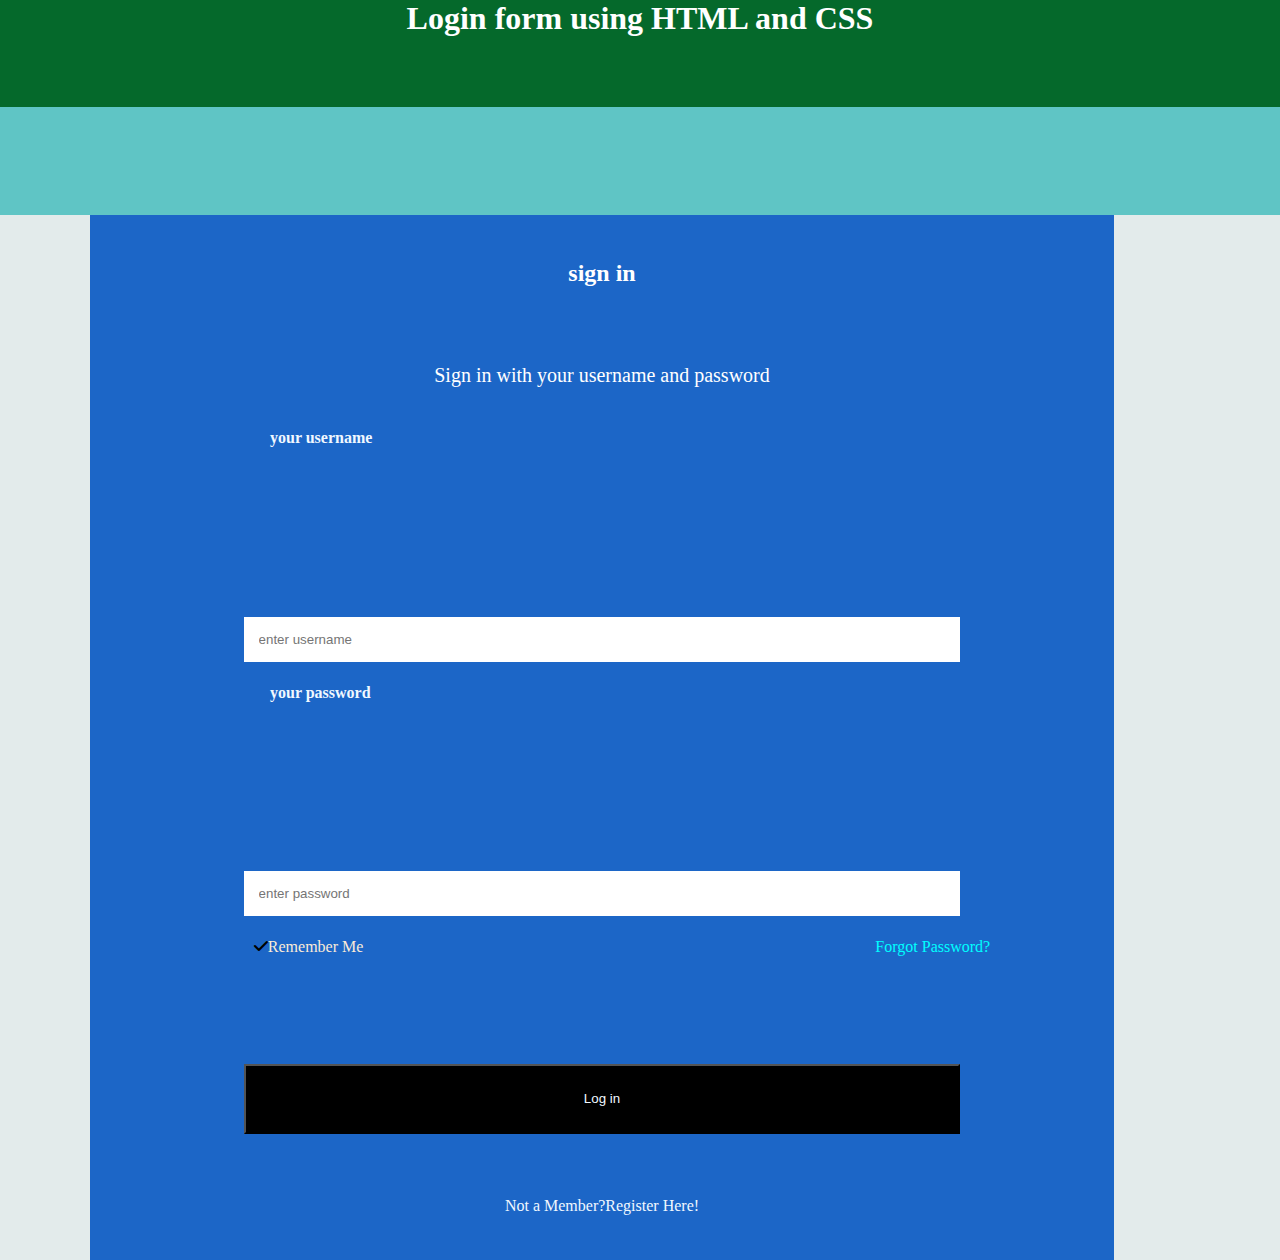
<file: index.html>
<html>
    <head>
        <title>login form</title>
    <link rel="stylesheet" href="./reviews/linkingpages.css">
    <link rel="stylesheet" href="https://cdnjs.cloudflare.com/ajax/libs/font-awesome/6.4.0/css/all.min.css



    ">
    </head>
    <body>
        <section id="container">
            <div class="Login">
            <h1>Login form using HTML and CSS</h1>
        </div> 
            <div class="empty"></div>
            <div class="sign">
                <h2>sign in </h2> </div>
                <div class="par">
                <p>Sign in with your username and password</p>
            </div>
            <div class="youruse">
                <label for="youruse"><b> your username</b></label> </div>
                <div class="entu" >
                <input type="text" placeholder="enter username" name="username" required>
            </div>
           
            <div class="yourpass">
                <label for="your password"><b>your password</b></label> </div>
                <div class="entp"> 
                <input type="password" placeholder="enter password" name="password" required></div> 
           
            <div class="rememb">
                <i class="fa fa-check" aria-hidden="true"></i>
                <p>Remember Me</p>
                <p1>Forgot Password?</p1>
            </div>
            <div class="log">
                <button>Log in</button>
                 </div>
            <div class="not">
                <p>Not a Member?Register Here!</p>
            </div>
        </div>
        <script src="./javascript/javascript.js"></script>
    </body>
</html>
</file>
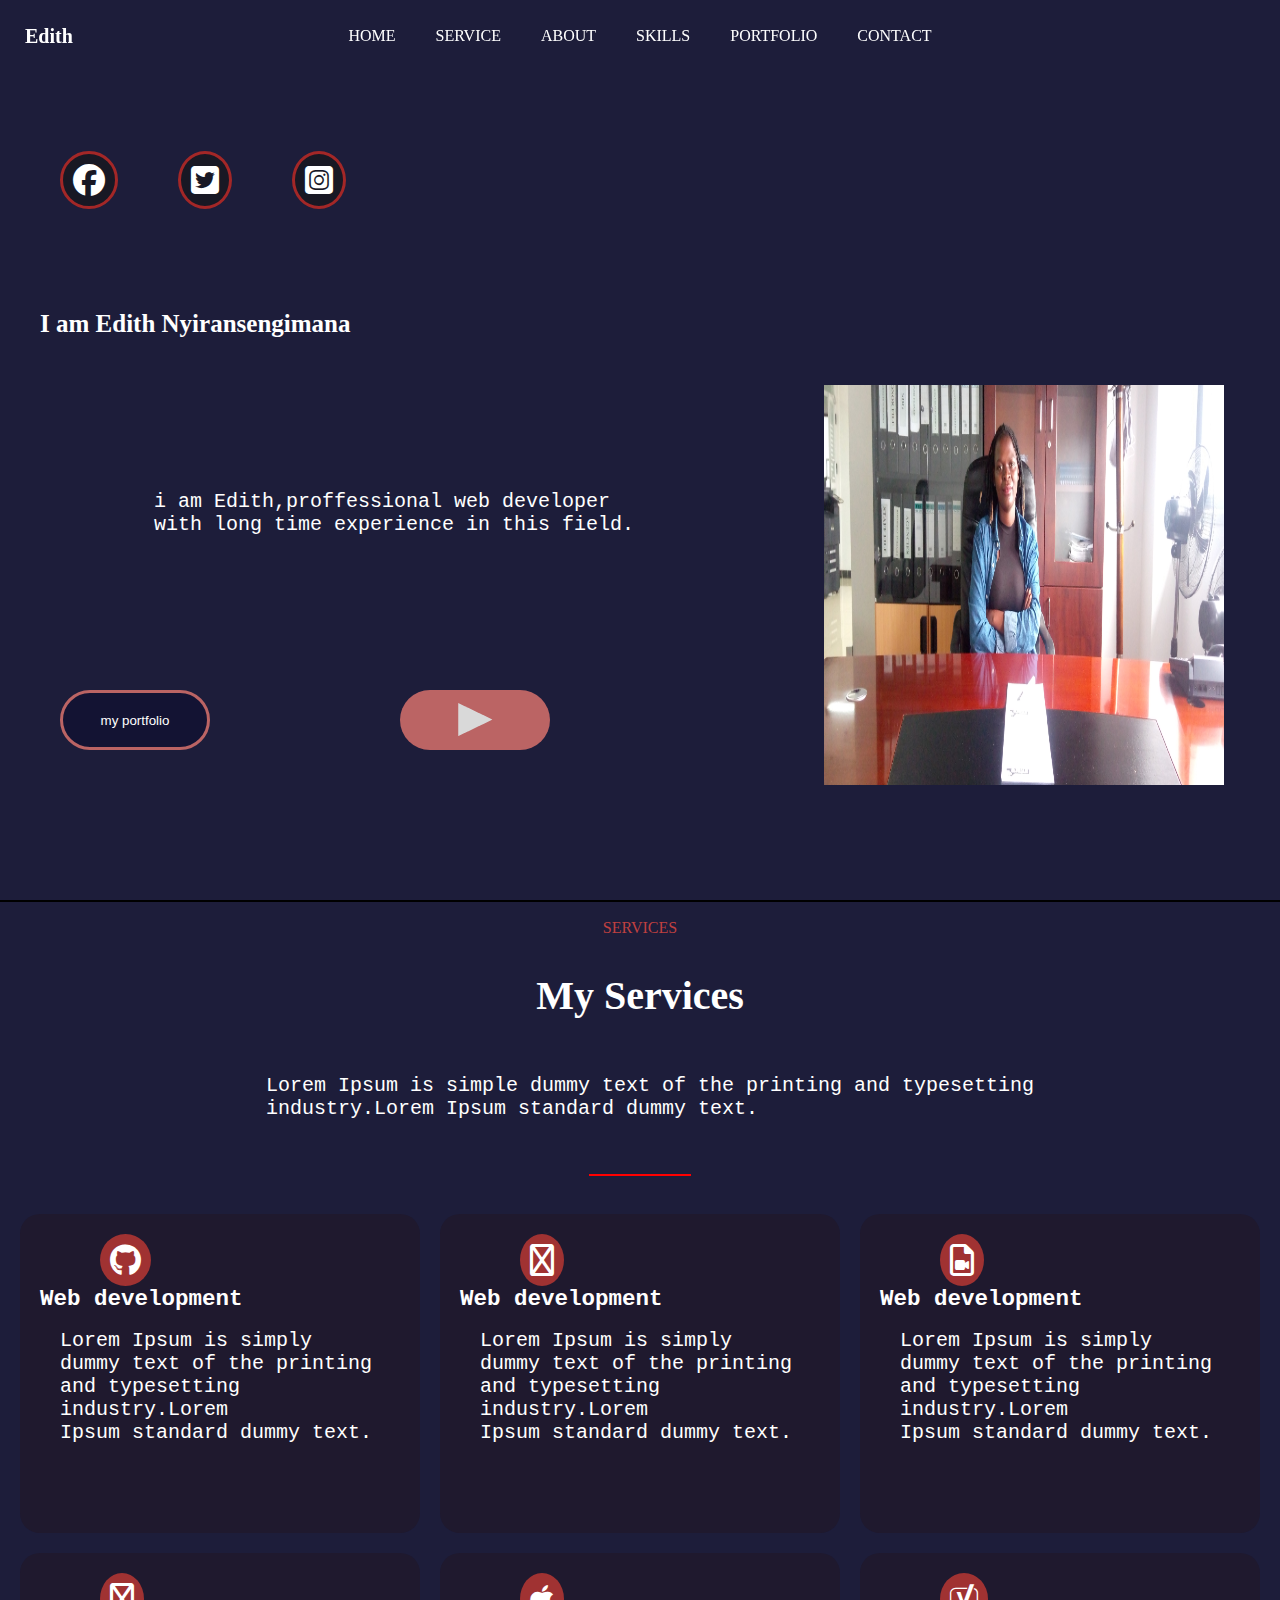
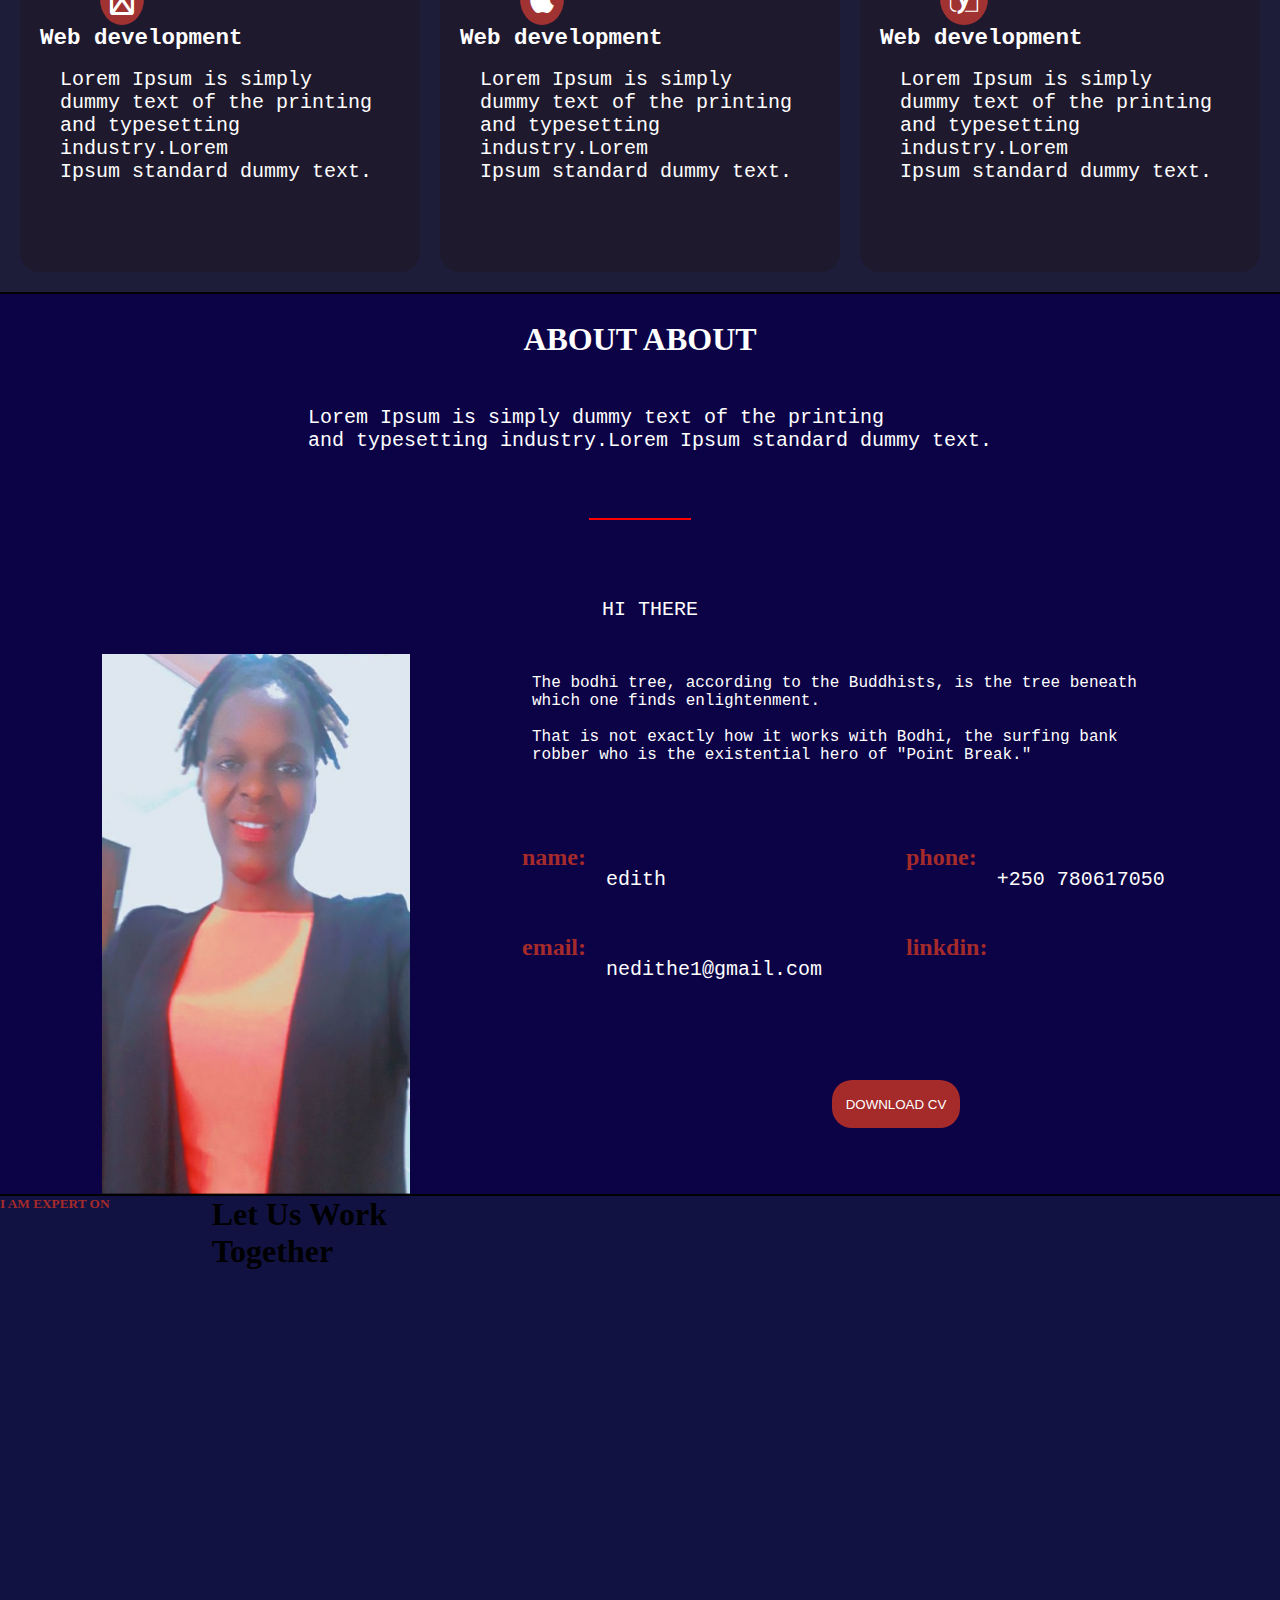
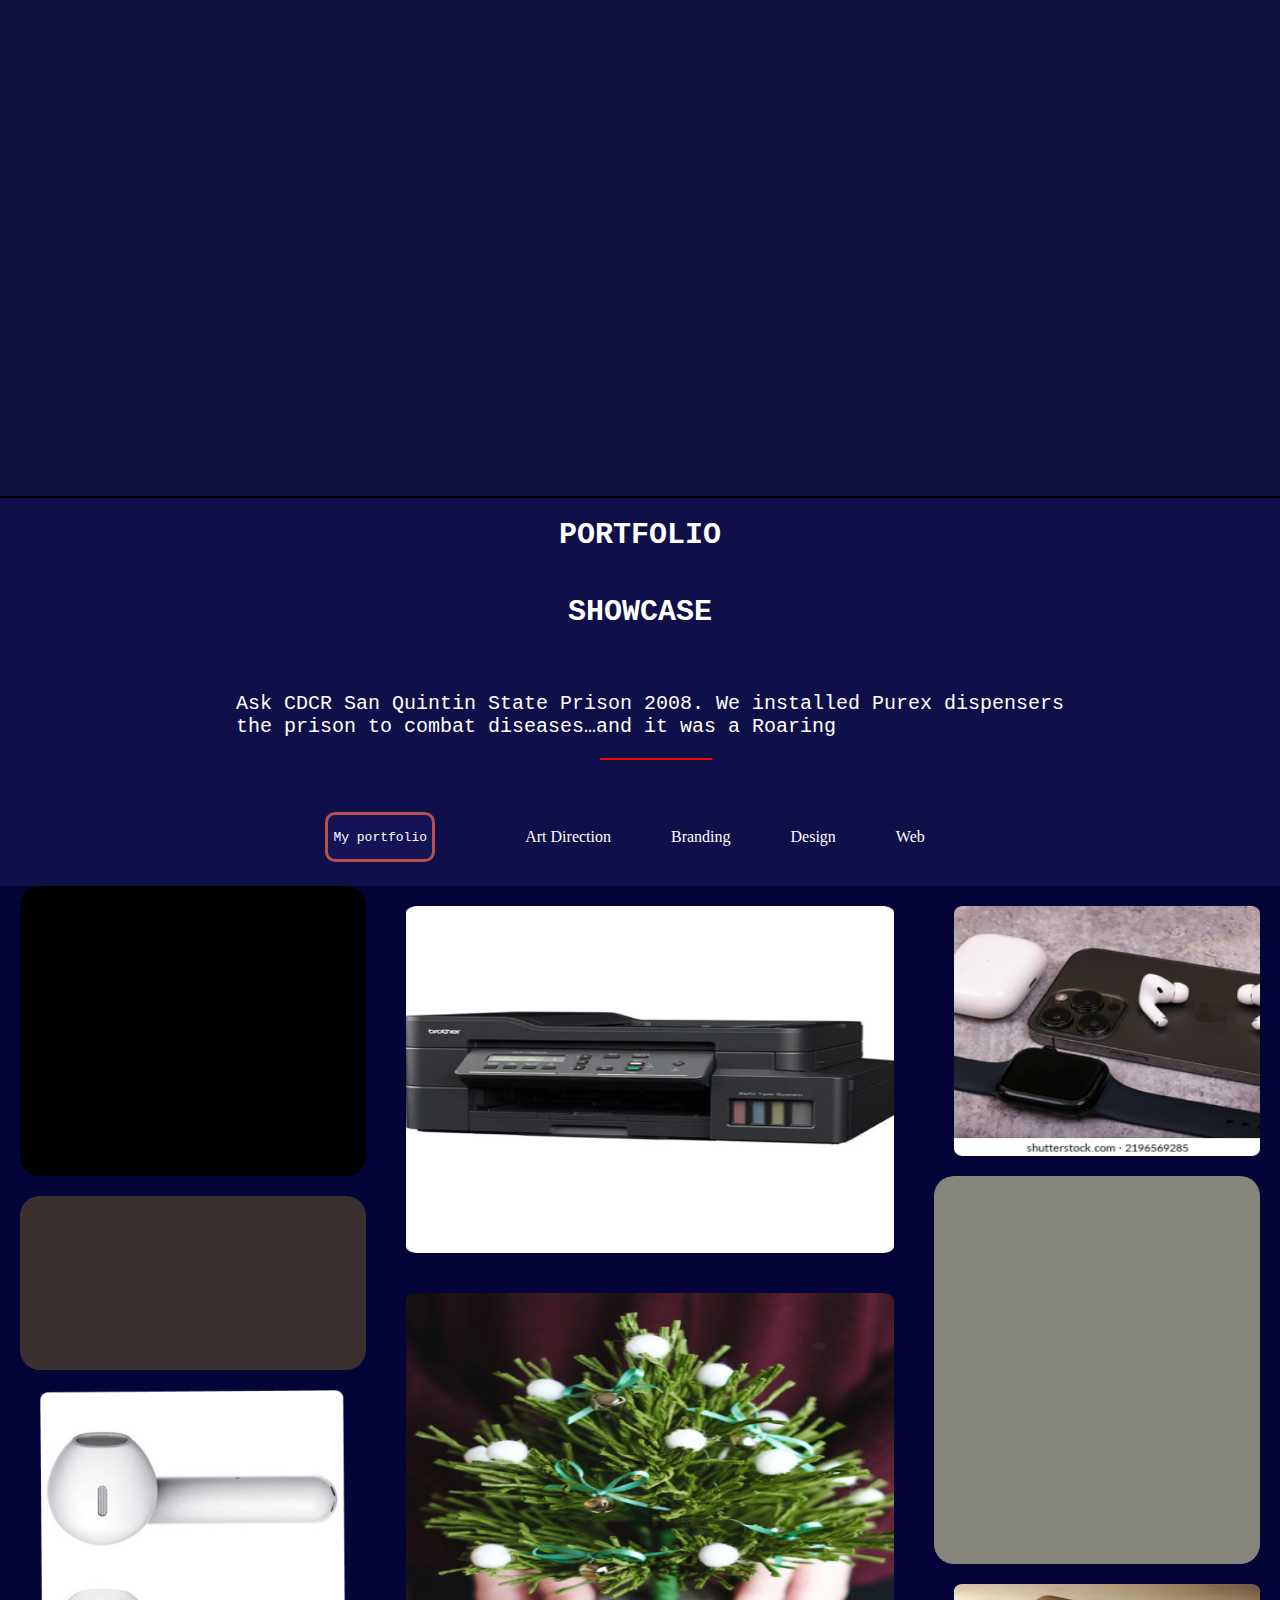
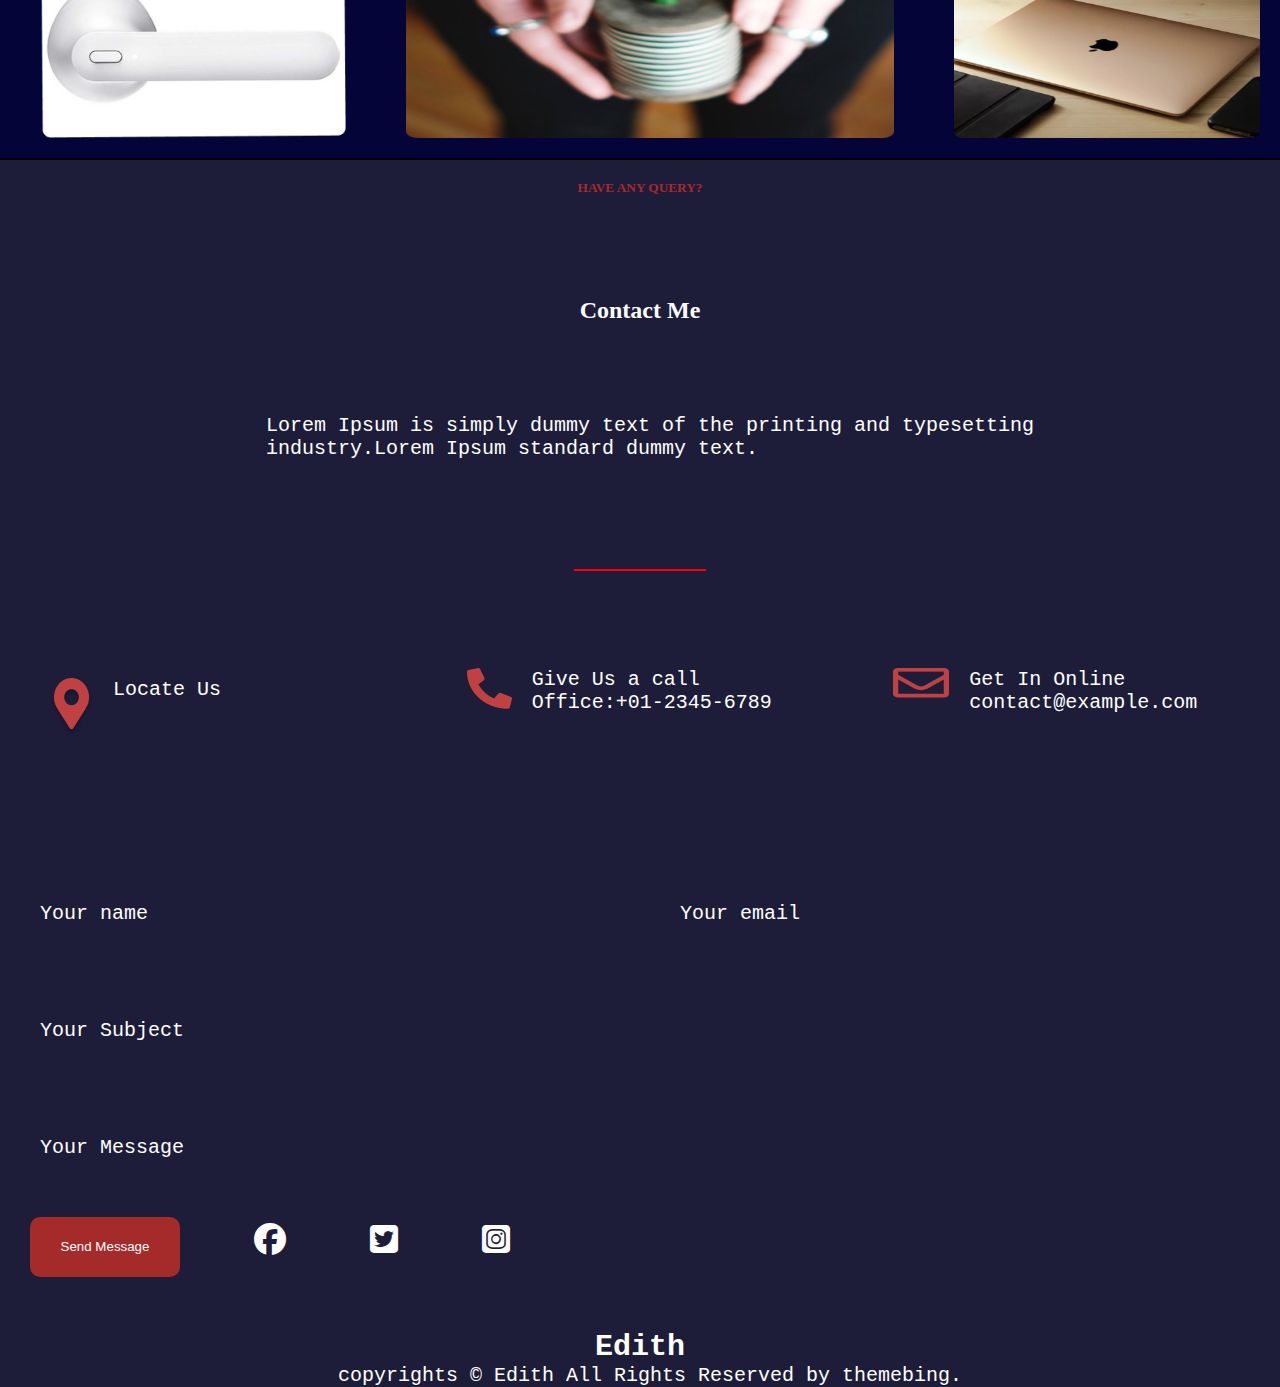
<file: reviews/grid.html>
<html>
  <head>
<title>document</title>
<link rel="stylesheet" href="./grid.css">
<link rel="stylesheet" href="https://cdnjs.cloudflare.com/ajax/libs/font-awesome/6.4.0/css/all.min.css" />
  </head>
  <body>
    <div class="container">
    <section id="home">
      <div class="sub-container">
        <div class="logo">
          <h2>Edith</h2>
        </div>
        <div class="home1">
        <div class="navigation">
          <ul>
            <li><a href="#home">HOME</a></li>
            <li><a href="#service">SERVICE</a></li>
            <li><a href="#about">ABOUT</a></li>
            <li><a href="#skills">SKILLS</a></li>
            <li><a href="#portfolio">PORTFOLIO</a></li>
            <li><a href="#contact">CONTACT</a></li>
          </ul>
        </div>
      </div>
        <div class="icons">
          <i class="fa-brands fa-facebook"></i>
          <i class="fa-brands fa-square-twitter"></i>
          <i class="fa-brands fa-square-instagram"></i>
        </div>
        <div class="name">
          <h2>I am Edith Nyiransengimana</h2>
        </div>
        <div class="paragraph">
          <p>i am Edith,proffessional web developer <br>  with
            long time experience in this field.</p>
        </div>
        <div class="photo">
          <img src="../img/me.jpg" class="mypic">
        </div>
        <div class="buttons">
          <button class="port">my portfolio</button>
          <button class="youtube"><img src="../img/Polygon 3 (1).png"></button>
        </div>
      </div>
    </section>
    <hr color="black">
    <section id="service">

      <div class="serve">SERVICES</div>
      <div class="myserve">
       <h1>My Services</h1> 
      </div>
      <div class="par">
        <p> Lorem Ipsum is  simple dummy text of the printing and typesetting <br> 
          industry.Lorem Ipsum standard dummy text.</p>
        </div>
      <div class="line">
         <hr width="100px" color="red"> 
      </div>
      <div class="rect">
        <div class="rect1">
          <i class="fa-brands fa-github"></i><br>
          <h2>Web development</h2> <br>
          <p>Lorem Ipsum is simply <br> dummy text of the printing <br>and typesetting industry.Lorem <br>Ipsum standard dummy text. </p>
        </div>
        <div class="rect2">
          <i class="fa-sharp fa-regular fa-cube"></i>
          <h2>Web development</h2> <br>
          <p>Lorem Ipsum is simply <br> dummy text of the printing <br>and typesetting industry.Lorem <br>Ipsum standard dummy text. </p>
        </div>
        <div class="rect3">
          <i class="fa-sharp fa-regular fa-file-video"></i>
          <h2>Web development</h2> <br>
          <p>Lorem Ipsum is simply <br> dummy text of the printing <br>and typesetting industry.Lorem <br>Ipsum standard dummy text. </p>
        </div>
        <div class="rect4">
          <i class="fa-regular fa-camera"></i>
          <h2>Web development</h2> <br>
          <p>Lorem Ipsum is simply <br> dummy text of the printing <br>and typesetting industry.Lorem <br>Ipsum standard dummy text. </p>
        </div>
        <div class="rect5">
          <i class="fa-brands fa-apple"></i>
          <h2>Web development</h2> <br>
          <p>Lorem Ipsum is simply <br> dummy text of the printing <br>and typesetting industry.Lorem <br>Ipsum standard dummy text. </p>
        </div>
        <div class="rect6">
          <i class="fa-brands fa-yoast"></i>
          <h2>Web development</h2> <br>
          <p>Lorem Ipsum is simply <br> dummy text of the printing <br>and typesetting industry.Lorem <br>Ipsum standard dummy text. </p>
        </div>
      </div>
    </section>
    <hr color="black">
    <section id="about">
      <div class="abou">
        <h1>ABOUT ABOUT</h1>
      </div>
      <div class="para">
        <p>Lorem Ipsum is simply dummy text of the printing <br>and typesetting industry.Lorem Ipsum standard dummy text. </p>
      </div>
      <div class="ln">
        <hr width="100px" color="red">
      </div>
      <div class="hi">
        <p>HI THERE </p>
      </div>
      <div class="pic">
        <img src="../img/meme.jpeg" alt="">
      </div>
      <div class="words">
        The bodhi tree, according to the Buddhists, is the tree beneath <br> which one finds enlightenment.<br>

        <br>That is not exactly how it works with Bodhi, the surfing bank <br>robber who is the existential hero of "Point Break."
      </div>
      <div class="nam">
        <h2>name:</h2>
        <p>edith</p>
      </div>
      <div class="phone">
        <h2>phone:</h2>
          <p>+250 780617050</p>
      </div>
      <div class="email">
        <h2>email:</h2>
        <p>nedithe1@gmail.com</p>
      </div>
      <div class="linkdin">
        <h2>linkdin:</h2> 
      </div>
      <div class="cv">
        <button>DOWNLOAD CV</button>
      </div>
      </section>
      <hr color="black">
      <section id="skills">
      <div class="exp"></div>
      <h5>I AM EXPERT ON</h5>
      <div class="let"></div>
      <h1>Let Us Work<br>
        Together</h1>
      <div class="js"></div>
      <div class="pyt"></div>
      <div class="pp"></div>
      <div class="seo"></div>
      <div class="hire"></div>
    </section>
    <hr color="black">
    <section id="portfolio">
      <div class="por" >
        <h1>PORTFOLIO</h1>
      </div>
      <div class="sho">
        <h1>SHOWCASE</h1>
      </div>
      <div class="pr">
        <p>Ask CDCR San Quintin State Prison 2008. We installed Purex dispensers<br>
          the prison to combat diseases…and it was a Roaring </p>
          <hr width="110px" color="red">
      </div>
      <div class="lg">
        <ul>
          <button>My portfolio</button>
          <li><a href="#myportfolio"myportfolio></a></li>
            <li><a href="#Art Direction">Art Direction</a></li>
            <li><a href="#Branding">Branding</a></li>
            <li><a href="#Design">Design</a></li>
            <li><a href="#Web">Web</a></li>
        </ul>
      </div>
     
      <div class="pt">
        <div class="pt1"></div>
        <div class="pt2"><img src="../img/Rectangle 30.png" alt=""></div>
        <div class="pt3"><img src="../img/Rectangle 31.png" alt=""></div>
        <div class="pt4"></div>
        <div class="pt5"><img src="../img/Rectangle 33.png" alt=""></div>
        <div class="pt6"></div>
        <div class="pt7"><img src="../img/Rectangle 37.png" alt=""></div>
        <div class="pt8"><img src="../img/Rectangle 36.png" alt=""></div>
      </div> 
    </section>
    <hr color="black">
    <section id="contact">
      <div class="any" ><h5>HAVE ANY QUERY?</h5></div>
      <div class="cont" ><h2>Contact Me</h2></div>
      <div class="prg" ><p>Lorem Ipsum is simply dummy text of the printing and typesetting <br>
        industry.Lorem Ipsum standard dummy text.</p></div>
      <div class="lgn" ><hr width="130px" color ="red"></div>
      <div class="locate" >
        <img src="../img/🦆 icon _Alternate Map Marker_.png" alt="">
        <p>Locate Us</p>
      </div>
      <div class="call" >
        <img src="../img/🦆 icon _Alternate Phone_.png" alt="">
        <p>Give Us a call <br>Office:+01-2345-6789</p>
      </div>
      <div class="get" >
        <img src="../img/Vector (1).png" alt="">
        <p>Get In Online <br>contact@example.com</p>
      </div>
      <div class="yourN" >Your name</div>
      <div class="yourE" >Your email</div>
      <div class="yourS" >Your Subject</div>
      <div class="yourM" >Your Message</div>
      <div class="send" >
        <button>Send Message</button>
        <i class="fa-brands fa-facebook"></i>
        <i class="fa-brands fa-square-twitter"></i>
        <i class="fa-brands fa-square-instagram"></i>
      </div>
    </section> 
    <h3>Edith</h3>
    <p>copyrights &COPY; Edith All Rights Reserved by themebing.</p>
      
                                  
  </div>

  </body>
</html>
</file>
<file: reviews/linkingpages.css>
*{
margin: 0;
padding: 0;
}
body{
background-color: rgb(227, 235, 235);
}
#container{
display: grid;
width: 100%;
height: 140vh;
grid-template-columns: repeat(5,1fr);
grid-template-rows: repeat(11,1fr);
grid-template-areas: "login login login login login"
                     "empty empty empty empty empty"
                     "sign sign sign sign sign"
                     "par par par par par"
                     "youruse youruse youruse youruse youruse"
                     "entu entu entu entu entu"
                     "yourpass yourpass yourpass yourpass yourpass"
                     "entp entp entp entp entp"
                     "rememb rememb rememb rememb rememb"
                     "log log log log log"
                     "not not not not not";
}
.login{
grid-area: login;
background-color: rgb(5, 105, 43);
width: 100%;
}
.login h1{
    display: flex;
    justify-content: center;
    align-items: center;
    color: white;

    
}
.empty{
    grid-area: empty;
    background-color: rgb(95, 197, 197);
    width: 100%;
}
.sign{
grid-area: sign;
background-color: rgb(28, 102, 199);
width: 80%;
display: flex;
justify-content: center;
align-items: center;
margin-left: 90px;
}
.sign h2{
    color: white; 
    padding-top: 10px;   
}
.par{
    grid-area: par;
    color: white;
    font-size: 20px;background-color: rgb(28, 102, 199);
    width: 80%;
    display: flex;
    justify-content: center;
    align-items: center;
    margin-left: 90px;
}
.youruse{
grid-area: youruse;
background-color: rgb(28, 102, 199);
width: 80%;
margin-left: 90px;
}
.youruse label{
    color: aliceblue;
    align-items: start;
    justify-content:start;
    padding: 180px;
}
.entu{
    grid-area: entu;
    background-color:rgb(28, 102, 199);
    width: 80%;
    display: flex;
    justify-content: center;
    align-items: center;
    margin-left: 90px;
}
    input[type=text], input[type=password] {
        width: 70%;
        padding: 15px;
        margin: 80px 0 22px 0;
        display: inline-block;
        border: none;
}
.yourpass{
grid-area: yourpass;
background-color: rgb(28, 102, 199);
width: 80%;

margin-left: 90px;
}
.yourpass label{
    color: aliceblue;
    align-items: start;
    justify-content:start;
    padding: 180px;
    align-items: center;
}
.entp{
    grid-area: entp;
    background-color: rgb(28, 102, 199);
    width: 80%;
    display: flex;
    justify-content: center;
    align-items: center;
    margin-left: 90px;
}
.rememb{
grid-area: rememb;
background-color: rgb(28, 102, 199);
width: 80%;
margin-left: 90px;
display: flex;
}
.rememb i{
display: flex;
justify-content:start;
align-items:start;
margin-left: 16%;
}
.rememb p1{
    margin-left: 50%;
    color: aqua;
}
.rememb p{
    color: antiquewhite;
}
.log{
grid-area: log;
background-color: rgb(28, 102, 199);
width: 80%;
display: flex;
justify-content: center;
align-items: center;
margin-left: 90px;
}
.log button{
    width: 70%;
    height: 65%;
    background-color: black;
    color: aliceblue;
}
.not{
grid-area: not;
background-color: rgb(28, 102, 199);
width: 80%;
display: flex;
justify-content: center;
align-items: center;
margin-left: 90px;
}
.not p{
    color: aliceblue;
    font-size: 15x;
}
</file>
<file: reviews/grid.css>
*{
    margin: 0;
    padding: 0;
}
body{
    background-color: rgb(29, 29, 58);
}
.container{
    width: 100%;
    background-color: rgb(29, 29, 58);
    
}
.home{
height: 100vh;
background-color: rgb(29, 29, 58);
}
.sub-container{
    height: 100vh;
    width: 100%;
    display: grid;
    grid-template-columns: repeat(10, 1fr);
    grid-template-rows: repeat(10,1fr);
    grid-template-areas: "lg lg nav nav nav nav nav nav nav nav"
                         "ic ic ic ic ic ic ic ic ic ic"
                         "ic ic ic ic ic ic ic ic ic ic"
                         "nam nam nam nam nam nam ph ph ph ph"
                         "nam nam nam nam nam nam ph ph ph ph"
                         "pa pa pa pa pa pa ph ph ph ph"
                         "pa pa pa pa pa pa ph ph ph ph"
                         "bu bu bu bu bu bu ph ph ph ph"
                         "bu bu bu bu bu bu ph ph ph ph"
                         "bu bu bu bu bu bu ph ph ph ph";
}
.logo{
    width: 100vh;
    position: fixed;
    grid-area: lg;
    display: flex;
    padding: 25px;
    justify-content: start;
    align-items: center;
    color: white;


}
.logo h2{
    font-size: 20px;
}
.home1{
    width: 100%;
    position: fixed;
    grid-area: nav; 

   
}
.navigation{
    padding: 7px;
    display: flex;
    justify-content: center;
    align-items: center;
}
a{
    text-decoration: none;
    color: white;
}
.navigation > ul {
display: flex;
}
.navigation ul li{
    list-style: none;
    
    padding: 20px;
    display: flex;
    justify-content: center;
    align-items: center;
}
.navigation:hover{
    color: brown;
}
.icons{

    grid-area: ic;
    display: flex; 
    justify-content: start;
    align-items: center;
   
}

.icons i{
    background-color: rgb(24, 24, 36);
    font-size: 2rem;
    color: white;
    padding:10px;
    margin-left: 60px;
    border-radius: 100%;
    border: 3px solid rgb(163, 39, 39);
}
i:hover{
    background-color: rgb(163, 39, 39);
}

.name{
    grid-area: nam;
}
.name h2{
    display: flex;
    justify-content: start;
    align-items: center;
    padding: 40px;
    color: white;
    font-size: 25px;
} 
.paragraph{
    grid-area: pa;
}
.paragraph p{
    display: flex;
    justify-content: start;
    align-items: center;
    padding: 40px;
    color: white;
    font-family: Arial, Helvetica, sans-serif;
    font-size: 20px;
}
.photo{

    grid-area: ph;
    display: flex;
    justify-content: center;
    align-items: center;
}
.mypic{
    padding: 2px;
    height: 400px;
    width: 400px;
}
.buttons{

    grid-area: bu;
    display: flex;
    padding: 60px;

}

.port{
    background-color: rgb(19, 19, 51);
    color: white;
    height: 60px;
    width: 150px;
    border-radius:60px ;
    border-style: none;
    border: 3px solid rgb(187, 100, 100);;
}
.youtube{
    background-color: rgb(187, 100, 100);
    color: white;
    height: 60px;
    width: 150px;
    border-radius:60px ;
    margin-left:190px ;
    border-style: none;
}
#service{
    background-color: rgb(29, 29, 58);
    width: 100%;
    height: 110vh;
    display: grid;
    grid-template-columns: repeat(6,1fr);
    grid-template-areas: "serve serve serve serve serve serve"
                        "myserve myserve myserve myserve myserve myserve"
                        "par par par par par par  "
                        "line line line line line line  "
                        "rect rect rect rect rect rect"
                        "rect rect rect rect rect rect"
                        "rect rect rect rect rect rect"
                        "rect rect rect rect rect rect";
     grid-template-rows:(8,1fr)
    } 
    .serve{
        grid-area: serve;
        display: flex;
        justify-content: center;
        align-items: center;
        color: rgb(192, 64, 64);
    }
    .myserve{
        grid-area: myserve;
        display: flex;
        justify-content: center;
        align-items: center;
        color: white;
        font-size: 20px;
    }
    .par{
        grid-area: par;
        padding: 20px;
        font-family: 'Courier New', Courier, monospace;
        color: white;
        font-size: 20px;
        display: flex;
        justify-content: center;
        align-items: center; 
    }
    .line{
        grid-area: line;
        display: flex;
        justify-content: center;
        align-items: center;
    }

    .rect{
    
        display: grid;
        grid-area: rect;
        grid-template-columns: repeat(9, 1fr);
        grid-template-rows: repeat(8, 1fr);
        grid-template-areas: "re1 re1 re1 re2 re2 re2 re3 re3 re3"
                             "re1 re1 re1 re2 re2 re2 re3 re3 re3"
                             "re1 re1 re1 re2 re2 re2 re3 re3 re3"
                             "re1 re1 re1 re2 re2 re2 re3 re3 re3"
                             "re4 re4 re4 re5 re5 re5 re6 re6 re6"
                             "re4 re4 re4 re5 re5 re5 re6 re6 re6"
                             "re4 re4 re4 re5 re5 re5 re6 re6 re6"
                             "re4 re4 re4 re5 re5 re5 re6 re6 re6";
        grid-gap: 20px;
        padding: 20px;
        color: white;
        font-family: 'Courier New', Courier, monospace;
    }
    .rect i{
        background-color: rgb(160, 50, 50);
        font-size: 2rem;
        color: white;
        padding:10px;
        margin-left: 60px;
        border-radius: 100%;
    }
    .rect i:hover{
        transition:0.5s;
    }
    .rect1{
        background-color: rgb(31, 25, 46);
        grid-area:re1 ;
        border-radius: 20px;
        padding: 20px;
        font-size: 15px;
        transition: 0.5s;
    }
    .rect1:hover{
        background-color: brown;
    }
    .rect2{
        background-color: rgb(31, 25, 46);
        grid-area: re2;
        border-radius: 20px;
        padding: 20px;
        font-size: 15px;
    }
    .rect2:hover{
        background-color: brown;
    }
    .rect3{
        background-color:rgb(31, 25, 46);
        grid-area: re3;
        border-radius: 20px;
        padding: 20px;
        font-size: 15px;
    }
    .rect3:hover{
        background-color: brown;
    }
    .rect4{
        background-color: rgb(31, 25, 46);
        grid-area: re4;
        border-radius: 20px;
        padding: 20px;
        font-size: 15px;
    }
    .rect4:hover{
        background-color: brown;
    }
    .rect5{
        background-color: rgb(31, 25, 46);
        grid-area: re5;
        border-radius: 20px;
        padding: 20px;
        font-size: 15px;
    }
    .rect5:hover{
        background-color: brown;
    }
    .rect6{
        background-color: rgb(31, 25, 46);
        grid-area: re6;
        border-radius: 20px;
        padding: 20px;
        font-size: 15px;
    }
    .rect6:hover{
        background-color: brown;
    }
    #about{
        background-color: rgb(12, 2, 70);
        height: 100vh;
        width: 100%;
        display: grid;
        grid-template-columns:repeat(10, 1fr);
        grid-template-rows: repeat(10, 1fr);
        grid-template-areas: "ab ab ab ab ab ab ab ab ab ab"
                             "pa pa pa pa pa pa pa pa pa pa"
                             "ln ln ln ln ln ln ln ln ln ln"
                             "hi hi hi hi hi hi hi hi hi hi"
                             "pi pi pi pi wo wo wo wo wo wo"
                             "pi pi pi pi wo wo wo wo wo wo"
                             "pi pi pi pi na na na ph ph ph"
                             "pi pi pi pi em em em lin lin lin"
                             "pi pi pi pi cv cv cv cv cv cv"
                             "pi pi pi pi cv cv cv cv cv cv";
    }
    .abou{
        grid-area: ab;
        display: flex;
        justify-content: center;
        align-items: center;
        color: white;
    }
    .para{
        grid-area: pa;
        font-family: 'Courier New', Courier, monospace;
        color: white;
        display: flex;
        justify-content: center;
        align-items: center;
        font-size: 20px;
    }
    .ln{
        grid-area: ln;
        display: flex;
        justify-content: center;
        align-items: center;
    }
    .hi{
        grid-area: hi;
        color: white;
        padding: 10px;
        display: flex;
        justify-content: center;
        align-items: center;
    }
    .pic{
        grid-area: pi; 
        display: flex;
        justify-content: center; 
    }
    .pic img{
        height: 100%;
        width: 60%;
    }
    .words{
        grid-area: wo;
        font-family: 'Courier New', Courier, monospace;
        color: white;
        padding: 20px;
    }
    .nam{
        grid-area: na;
        display: flex;
        padding: 10px;
    }
    .nam h2{
        color: brown;
    }
    .nam p{
        color: white;
        font-size: 20px;
        margin-left: 20px;
    }
    .phone{
        grid-area: ph;
        display: flex;
        padding: 10px;
    }
    .phone h2{
        color: brown;
    }
    .phone p{
        color: white;
        font-size: 20px;
        margin-left: 20px;
    }
    .email{
        grid-area: em;
        display: flex;
        padding: 10px;
    }
    .email h2{
        color: brown;
    }
    .email p{
        color: white;
        font-size: 20px;
        margin-left: 20px;
    }
    .linkdin{
        grid-area: lin;
        display: flex;
        padding: 10px;
    }
    .linkdin h2{
        color: brown;
    }
    .cv{
        grid-area: cv;
        display: flex;
        justify-content: center;
        align-items: center;
    }
.cv button{
    height: 3rem;
    width: 8rem;
    background-color: brown;
    color: white;
    border-radius: 20px;
    border-style: none;
}

#skills{
    background-color: rgb(18, 18, 66);
    display:grid;
    grid-gap: 10px;
    width:100%;
    height: 100vh;
    grid-template-columns: repeat(6,1fr);
    grid-template-areas: "exp exp exp exp exp exp"
                         "let let let let let let"
                         "let let let js js js"
                         "let let let pyt pyt pyt"
                         "pp pp pp lar lar lar"
                         "pp pp pp seo seo seo"
                         "hire hire hire hire hire hire";
    grid-template-rows:repeat(7,1fr);   
}
.exp{
    background-color: aqua;
    grid-area: exp;
}
.exp h5{
    display: flex;
    justify-content: center;
    align-items: center;

}
.let{
    background-color: blueviolet;
    grid-area: let;
}
.js{
    background-color: brown;
    grid-area: js;
}
.pyt{
    background-color: blue;
    grid-area: pyt;
}
.pp{
    background-color: aqua;
    grid-area: pp;
}
.seo{
    background-color: blueviolet;
    grid-area: seo;
}
.hire{
    background-color: brown;
    grid-area: hire;
}

#portfolio{
    background-color: rgb(15, 15, 73);
    width:100%;
    height: 140vh;
    display: grid;
    grid: gap 10px;
    grid-template-columns: repeat(7,1fr);
    grid-template-areas:    "por por por por por por por "
                            "sho sho sho sho sho sho sho "
                            "pr pr pr pr pr pr pr  "
                            "lg lg lg lg lg lg lg  "
                            "pt  pt  pt pt pt pt pt"
                            "pt  pt  pt pt pt pt pt"
                            "pt  pt  pt pt pt pt pt"
                            "pt  pt  pt pt pt pt pt"
                            "pt  pt  pt pt pt pt pt"
                            "pt  pt  pt pt pt pt pt"
                            "pt  pt  pt pt pt pt pt"
                            "pt  pt  pt pt pt pt pt"
                            "pt  pt  pt pt pt pt pt";
     grid-template-rows:repeat(13,1fr)                                               
}


 .por{
    grid-area: por;
}
.por h1{
 color: white;
 font-size: 30px;
 font-family: 'Courier New', Courier, monospace;
 display: flex;
 justify-content: center;
 align-items: center;
 padding: 20px;
}
.sho{
    grid-area: sho;
}
.sho h1{
    color: white;
    font-size: 30px;
    font-family: 'Courier New', Courier, monospace;
    display: flex;
    justify-content: center;
    align-items: center;   
}
.pr{
    grid-area: pr;
}
.pr p{
    color: white;
    font-family: 'Courier New', Courier, monospace;
    display: flex;
    justify-content: center;
    align-items: center;
    font-size: 20px;
}
.pr hr{
    display:flex ;
    justify-content: center;
    margin-left: 600px;
    margin-top: 20px;
}
.lg{
    grid-area: lg;
    display: flex;
    justify-content: center;
    align-items: center;
}
.lg button{
    width: 110px;
    height: 50px;
    border-style: none;
    display: start;
    border-radius: 10px;
    border: 3px solid rgb(184, 79, 79);
    background-color: rgb(19, 19, 85);
    color: white;
    font-family: 'Courier New', Courier, monospace;
    font-size: 13px;
}
.lg button:hover{
    color: rgb(228, 80, 87); 
    background-color: brown;
} 
ul{
    display: flex;
    justify-content: center;
    align-items: center;
}
ul li{
    list-style: none;
    padding: 30px;
}
li:hover{
    color: brown;
    background-color: brown;
    border-radius: 100%;
}
.pt{
display: grid;
grid-area: pt;
background-color: rgb(4, 4, 56);
grid-template-columns: repeat(7,1fr);
grid-template-rows:repeat(9,1fr) ;
grid-template-areas: "pt1 pt1 pt2 pt2 pt2 pt3 pt3"
                     "pt1 pt1 pt2 pt2 pt2 pt3 pt3"
                     "pt1 pt1 pt2 pt2 pt2 pt3 pt3"
                     "pt4 pt4 pt2 pt2 pt2 pt6 pt6"
                     "pt4 pt4 pt5 pt5 pt5 pt6 pt6"
                     "pt7 pt7 pt5 pt5 pt5 pt6 pt6"
                     "pt7 pt7 pt5 pt5 pt5 pt6 pt6"
                     "pt7 pt7 pt5 pt5 pt5 pt8 pt8"
                     "pt7 pt7 pt5 pt5 pt5 pt8 pt8";
                    }
.pt1{
    background-color: black;
    grid-area: pt1;
    border-radius: 20px;
    padding: 20px;
    margin-left: 20px;
}
.pt2{
    grid-area: pt2;
    display: flex;
    justify-content: center;
    border-radius: 20px;
    padding: 20px;
    margin-left: 20px;
}.pt2 img{
    width: 100%;
    height: 10%px;
}
.pt3{
grid-area: pt3;
display: flex;
justify-content: center;
border-radius: 20px;
padding: 20px;
margin-left: 20px;
}
.pt3 img{
    width: 100%;
    height: 100%;
}
.pt4{
    grid-area: pt4;
    background-color: rgb(58, 48, 48);
    border-radius: 20px;
    padding: 20px;
    display: flex;
    justify-content: center;
    margin-left: 20px;
    margin-top: 20px;
}
.pt5{
    grid-area: pt5;
   border-radius: 20px;
   padding: 20px; 
   display: flex;
    justify-content: center; 
    margin-left: 20px;
}
.pt5 img{
    width: 100%;
    height: 100%;
}

.pt6{
    grid-area: pt6;
    background-color:rgb(134, 133, 123) ;
    border-radius: 20px;
    padding: 20px;
    display: flex;
    justify-content: center;
    margin-left: 20px;
    margin-right: 20px;
 
}
.pt7{
    grid-area: pt7;
    border-radius: 20px;
    padding: 20px;
    display: flex;
    justify-content: center;
    margin-left: 20px;

}
.pt7 img{
    width: 100%;
    height: 100%;
}
.pt8{
    grid-area: pt8;
    border-radius: 20px;
    padding: 20px;
    display: flex;
    justify-content: center;
    margin-left: 20px;
}
.pt8 img{
    width: 100%;
    height: 100%;  
}
#contact{
    width: 100%;
    height: 130vh;
    display: grid;
    grid-template-columns:repeat(6,1fr) ;
    grid-template-areas:  "any any any any any any "
                          "cont cont cont cont cont cont"
                          "prg prg prg prg prg prg"
                          "lgn lgn lgn lgn lgn lgn"
                          "locate locate call call get get"
                          "locate locate call call get get"
                          "yourN yourN yourN yourE yourE yourE"
                          "yourS yourS yourS yourS yourS yourS"
                          "yourM yourM yourM yourM yourM yourM"
                          "send send send send send send";
    grid-template-rows: repeat(10,1fr);
                         
}
.any{
    grid-area: any;
}
.any h5{
    color: white;
    display: flex;
    justify-content: center;
    align-items: center;
    padding: 20px;
}
.cont{
    grid-area: cont;
}
.cont h2{
    color: white;
    display: flex;
    justify-content: center;
    align-items: center;
    padding: 20px;   
}
.prg{
    grid-area: prg;
}
.prg p{
    color: white;
    display: flex;
    justify-content: center;
    align-items: center;
    padding: 20px;
    font-size: 20px; 
    font-family: 'Courier New', Courier, monospace;
}
.lgn{
    grid-area: lgn;
     display: flex;
     justify-content: center;
     align-items: center;
}
.locate{
    grid-area: locate;
    display: flex;
    justify-content: start;
    align-items: start;
    padding: 50px;
    border-radius: 20px;
}
.locate p{
   
    margin-left: 30px;
    color: white;
    font-size: 20px;
    font-family: 'Courier New', Courier, monospace;
}
.locate i{
    width: 5rem;
    color: brown;
  
}
.call{
    grid-area: call;
    display: flex;
    justify-content: start;
    align-items: start;
    padding: 40px;
    border-radius: 20px;
}
.call p{
    margin-left: 30px;
    color: white;
    font-size: 20px;
    font-family: 'Courier New', Courier, monospace;  
}
.get{
    grid-area: get;
    display: flex;
    justify-content: start;
    align-items: start;
    padding: 40px;
    border-radius: 20px;
}
.get p{
    margin-left: 30px;
    color: white;
    font-size: 20px;
    font-family: 'Courier New', Courier, monospace; 
}
.yourN{
    grid-area: yourN;
    color: white;
    font-size: 20px;
    font-family: 'Courier New', Courier, monospace;
    padding: 40px; 
    border-radius: 20px;
}
.yourE{
    grid-area: yourE;
    color: white;
    font-size: 20px;
    font-family: 'Courier New', Courier, monospace;
    padding: 40px; 
    border-radius: 20px;
}
.yourS{
    grid-area: yourS;
    color: white;
    font-size: 20px;
    font-family: 'Courier New', Courier, monospace;
    padding: 40px; 
    border-radius: 20px;
}
.yourM{
    grid-area: yourM;
    color: white;
    font-size: 20px;
    font-family: 'Courier New', Courier, monospace;
    padding: 40px;  
}
.send{
    grid-area: send;
}
.send button{
    width: 150px;
    height: 60px;
    padding: 20px; 
    border-radius: 10px;
    margin-left: 30px;
    color: white;
    background-color: brown;
    border: 3px solid rgb(148, 76, 76);
    border-style: none;
}
.send i{
    font-size: 2rem;
    color: white;
    padding:10px;
    margin-left: 60px;
    border-radius: 100%;
}
.container h3{
    color: white;
    display: flex;
    justify-content: center;
    align-items: center;
    font-size: 30px;
    font-family: 'Courier New', Courier, monospace;
}
.container p{
    color: white;
    display: flex;
    justify-content: center;
    align-items: center;
    font-size: 20px;
    font-family: 'Courier New', Courier, monospace;
    margin-left: 20px;  
}
.container h5{
    color: brown;
}
</file>
